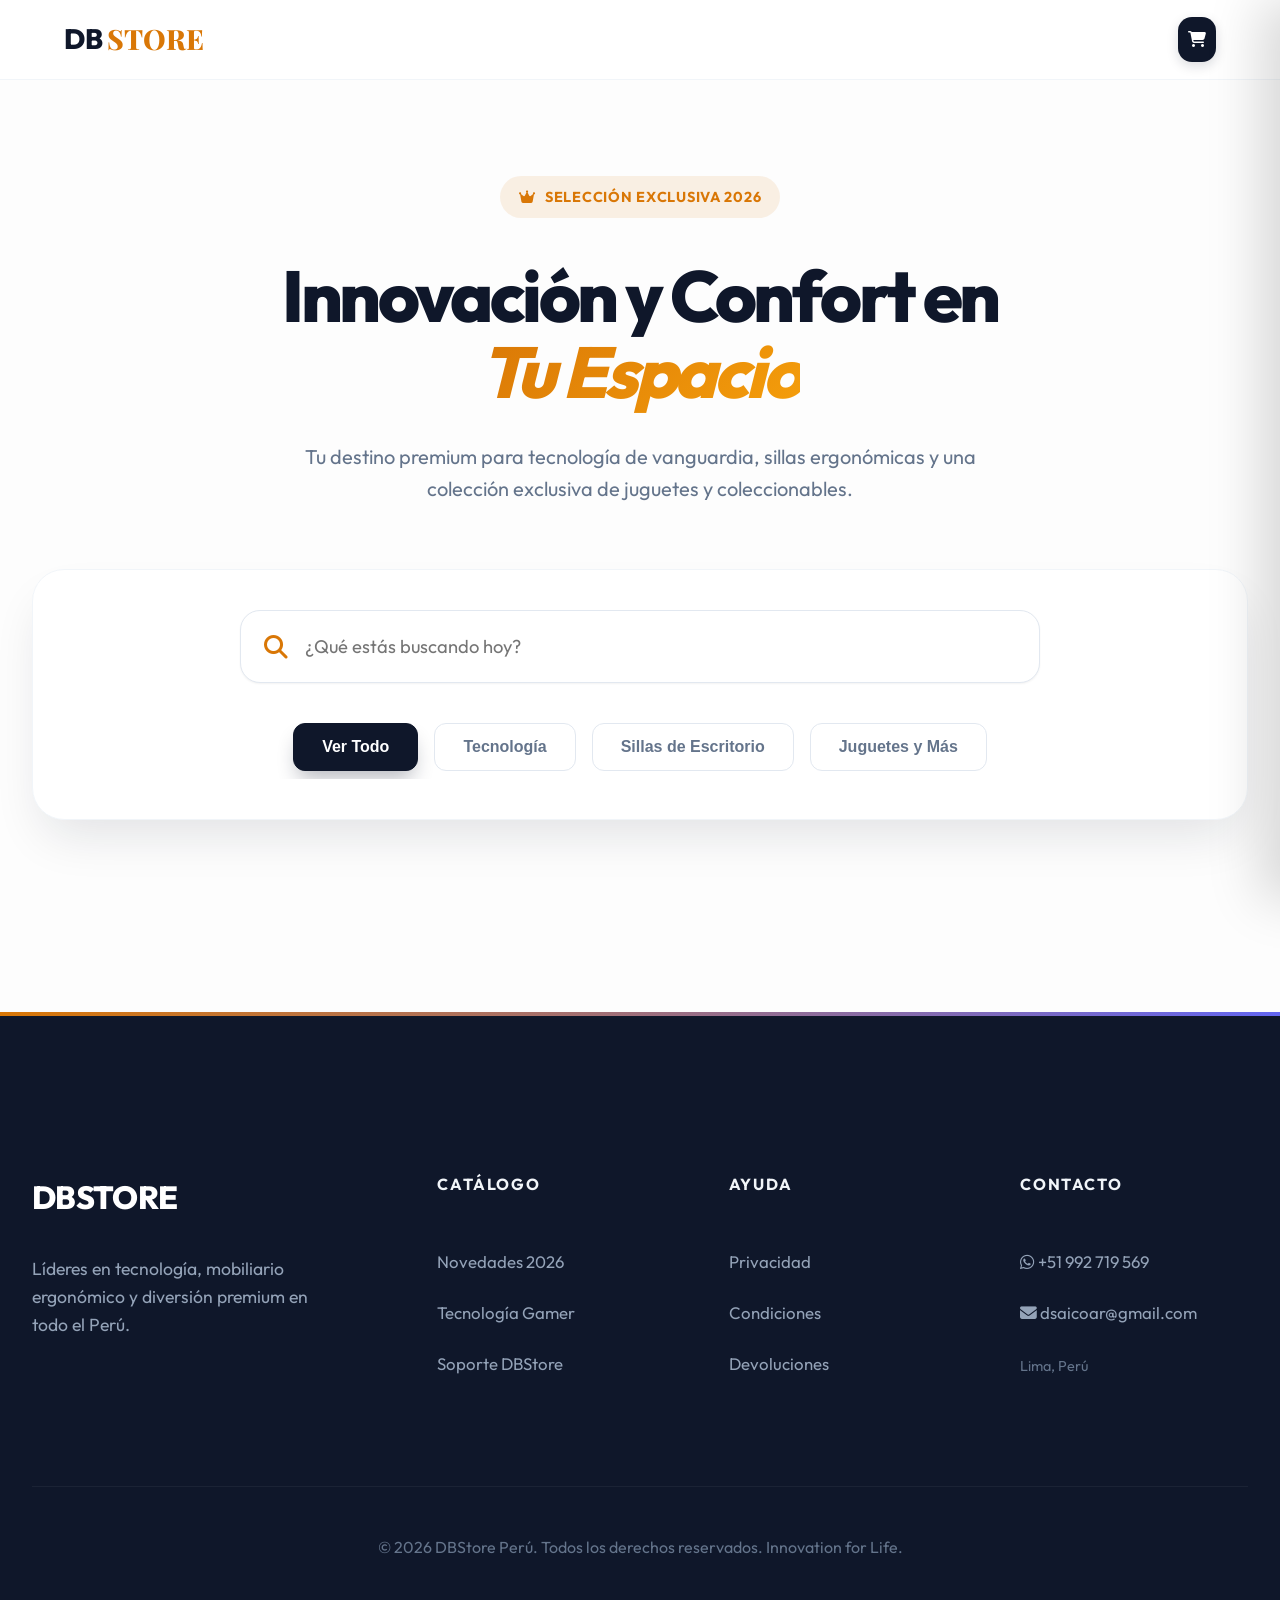
<file: index.html>
<!DOCTYPE html>
<html lang="es">
<head>
    <meta charset="UTF-8">
    <meta name="viewport" content="width=device-width, initial-scale=1.0">
    <title>DBStore | Tecnología, Juguetes y Oficina</title>
    <meta name="description" content="DBStore: Tecnología de vanguardia, sillas de escritorio ergonómicas y los mejores juguetes. Calidad premium y envíos a todo el Perú.">
    <meta name="keywords" content="tecnología, sillas de escritorio, juguetes, gadgets, DBStore, perú, gaming">
    
    <!-- Open Graph / Facebook -->
    <meta property="og:type" content="website">
    <meta property="og:url" content="https://plumas1924.pe/">
    <meta property="og:title" content="Plumas 1924 | Catálogo Premium de Productos">
    <meta property="og:description" content="Descubre nuestra colección exclusiva de oficina y juguetes premium.">
    <meta property="og:image" content="https://plumas1924.pe/assets/images/preview.png">

    <!-- Styles -->
    <link rel="stylesheet" href="assets/css/styles.css">
    <link rel="stylesheet" href="https://cdnjs.cloudflare.com/ajax/libs/font-awesome/6.4.0/css/all.min.css">
</head>
<body>

    <nav>
        <div class="logo">
            <a href="index.html" class="logo">
                DB<span class="logo-font">STORE</span>
            </a>
        </div>
        <div class="nav-actions">
            <div class="cart-icon" id="cartBtn">
                <i class="fas fa-shopping-cart"></i>
                <span class="cart-count" id="cartCount">0</span>
            </div>
        </div>
    </nav>

    <!-- Shopping Cart Drawer -->
    <div class="cart-overlay" id="cartOverlay"></div>
    <div class="cart-drawer" id="cartDrawer">
        <div class="cart-header">
            <h2>Tu Carrito</h2>
            <i class="fas fa-times close-cart" id="closeCart"></i>
        </div>
        <div class="cart-body" id="cartItems">
            <!-- Items inner JS -->
            <div class="empty-state">
                <i class="fas fa-shopping-basket"></i>
                <p>Tu carrito está vacío</p>
            </div>
        </div>
        <div class="cart-footer">
            <div class="cart-total">
                <span>Total Estimado</span>
                <span id="cartTotal">S/ 0.00</span>
            </div>
            <button class="btn-whatsapp" id="checkoutBtn">
                <i class="fab fa-whatsapp"></i> Finalizar Pedido
            </button>
        </div>
    </div>

    <header class="hero container fade-in">
        <div class="hero-badge">
            <i class="fas fa-crown"></i> Selección Exclusiva 2026
        </div>
        <h1>Innovación y Confort en <br><span>Tu Espacio</span></h1>
        <p>Tu destino premium para tecnología de vanguardia, sillas ergonómicas y una colección exclusiva de juguetes y coleccionables.</p>
    </header>

    <main class="container fade-in">
        <section class="controls-wrapper">
            <div class="search-field">
                <i class="fas fa-search"></i>
                <input type="text" id="searchInput" placeholder="¿Qué estás buscando hoy?">
            </div>
            
            <div class="filter-scroll" id="categoryFilters">
                <button class="filter-chip active" data-category="Todos">Ver Todo</button>
                <button class="filter-chip" data-category="tecnologia">Tecnología</button>
                <button class="filter-chip" data-category="sillas">Sillas de Escritorio</button>
                <button class="filter-chip" data-category="juguetes">Juguetes y Más</button>
            </div>
        </section>

        <div class="grid" id="productGrid">
            <!-- Productos cargados vía app.js -->
        </div>
    </main>

    <footer>
        <div class="container">
            <div class="footer-content">
                <div class="footer-brand">
                    <h2>DB<span>STORE</span></h2>
                    <p>Líderes en tecnología, mobiliario ergonómico y diversión premium en todo el Perú.</p>
                </div>
                <div class="footer-col">
                    <h3>Catálogo</h3>
                    <a href="index.html">Novedades 2026</a>
                    <a href="#">Tecnología Gamer</a>
                    <a href="contacto.html">Soporte DBStore</a>
                </div>
                <div class="footer-col">
                    <h3>Ayuda</h3>
                    <a href="privacidad.html">Privacidad</a>
                    <a href="terminos.html">Condiciones</a>
                    <a href="terminos.html">Devoluciones</a>
                </div>
                <div class="footer-col">
                    <h3>Contacto</h3>
                    <a href="https://wa.me/51992719569?text=Hola%20DBStore%2C%20deseo%20realizar%20una%20consulta%20general."><i class="fab fa-whatsapp"></i> +51 992 719 569</a>
                    <a href="mailto:dsaicoar@gmail.com"><i class="fas fa-envelope"></i> dsaicoar@gmail.com</a>
                    <p style="color: #64748b; font-size: 0.9rem; margin-top: 1rem;">Lima, Perú</p>
                </div>
            </div>
            <div class="footer-bottom">
                <p>&copy; 2026 DBStore Perú. Todos los derechos reservados. Innovation for Life.</p>
            </div>
        </div>
    </footer>

    <script src="assets/js/app.js"></script>
</body>
</html>
</file>
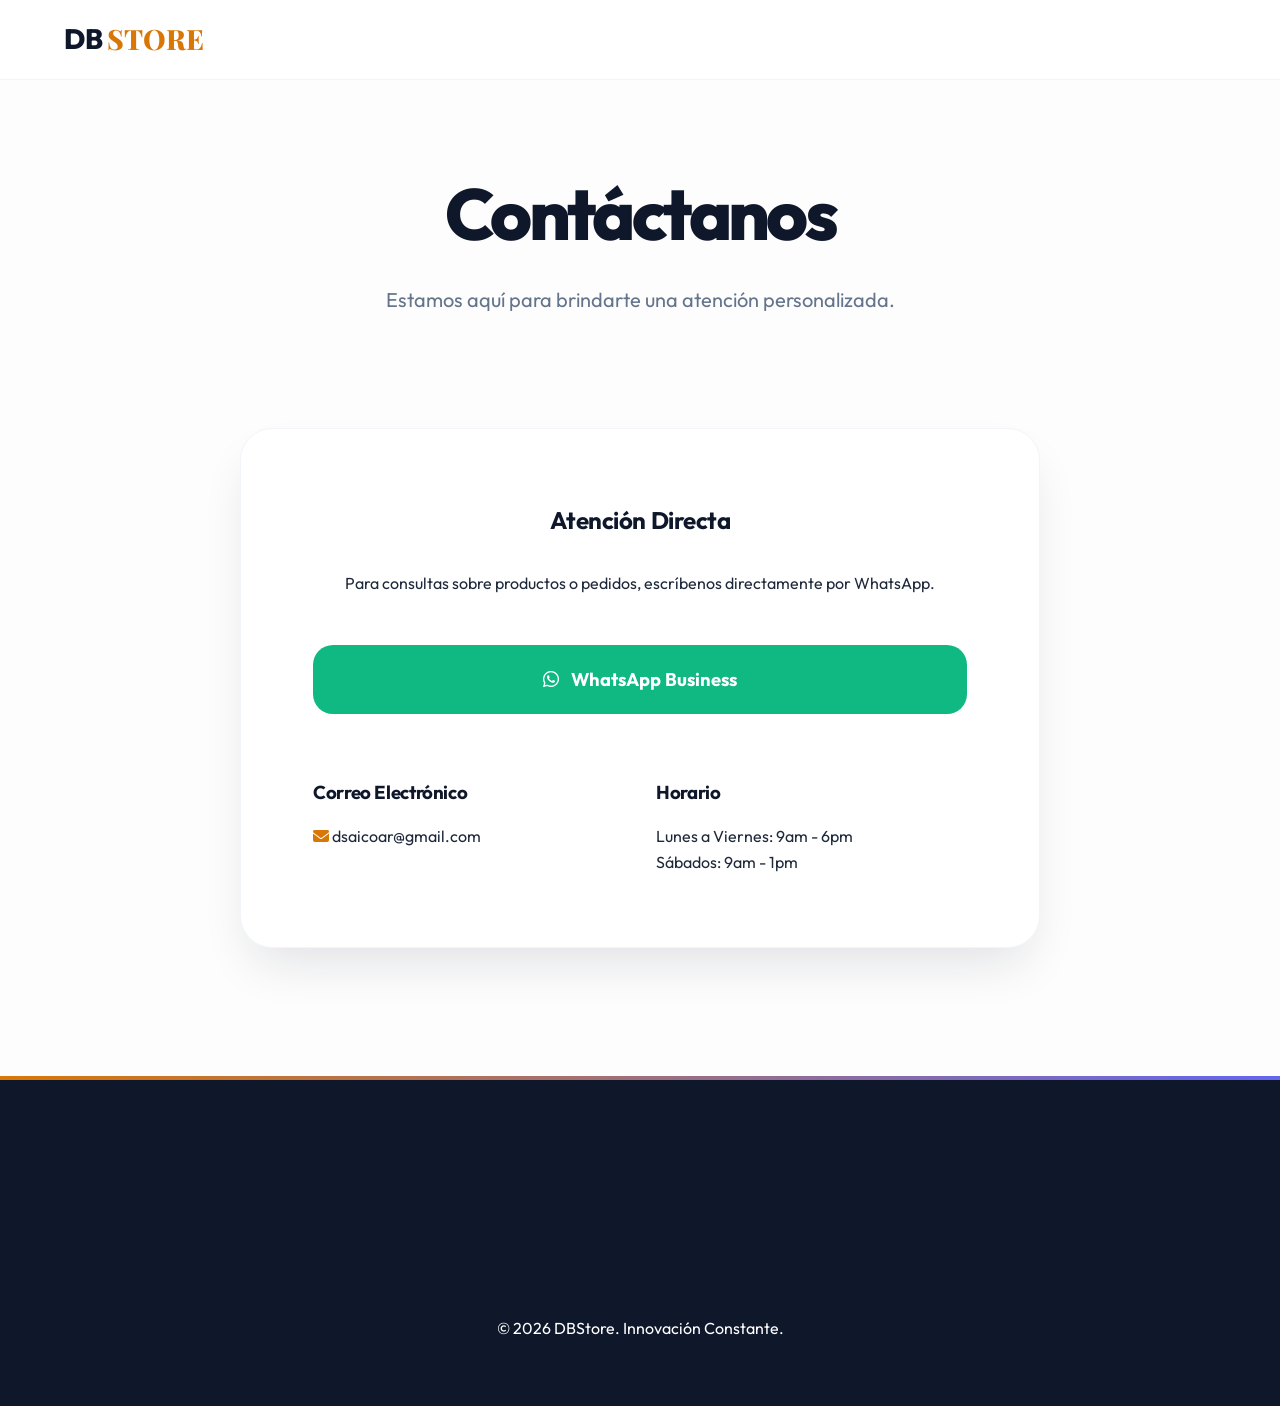
<file: contacto.html>
<!DOCTYPE html>
<html lang="es">
<head>
    <meta charset="UTF-8">
    <meta name="viewport" content="width=device-width, initial-scale=1.0">
    <title>Contacto | DBStore</title>
    <link rel="stylesheet" href="assets/css/styles.css">
    <link rel="stylesheet" href="https://cdnjs.cloudflare.com/ajax/libs/font-awesome/6.4.0/css/all.min.css">
</head>
<body>

    <nav>
        <div class="logo">
            <a href="index.html" class="logo">
                DB<span class="logo-font">STORE</span>
            </a>
        </div>
    </nav>

    <main class="container">
        <header class="hero">
            <h1>Contáctanos</h1>
            <p style="color: var(--text-muted)">Estamos aquí para brindarte una atención personalizada.</p>
        </header>

        <section class="controls-wrapper" style="max-width: 800px; margin: 0 auto;">
            <div style="text-align: center; padding: 2rem;">
                <h2 style="margin-bottom: 2rem; color: var(--primary);">Atención Directa</h2>
                <p style="margin-bottom: 3rem;">Para consultas sobre productos o pedidos, escríbenos directamente por WhatsApp.</p>
                
                <a href="https://wa.me/51992719569?text=Hola%20DBStore%2C%20deseo%20contactarme%20para%20una%20atenci%C3%B3n%20personalizada." target="_blank" class="btn-whatsapp">
                    <i class="fab fa-whatsapp"></i> WhatsApp Business
                </a>
                
                <div style="margin-top: 4rem; display: grid; grid-template-columns: 1fr 1fr; gap: 2rem; text-align: left;">
                    <div>
                        <h3 style="margin-bottom: 1rem; color: var(--primary);">Correo Electrónico</h3>
                        <p><i class="fas fa-envelope" style="color: var(--accent);"></i> dsaicoar@gmail.com</p>
                    </div>
                    <div>
                        <h3 style="margin-bottom: 1rem; color: var(--primary);">Horario</h3>
                        <p>Lunes a Viernes: 9am - 6pm</p>
                        <p>Sábados: 9am - 1pm</p>
                    </div>
                </div>
            </div>
        </section>
    </main>

    <footer>
        <div class="container" style="text-align: center; padding-top: 5rem;">
            <p>&copy; 2026 DBStore. Innovación Constante.</p>
        </div>
    </footer>

</body>
</html>
</file>
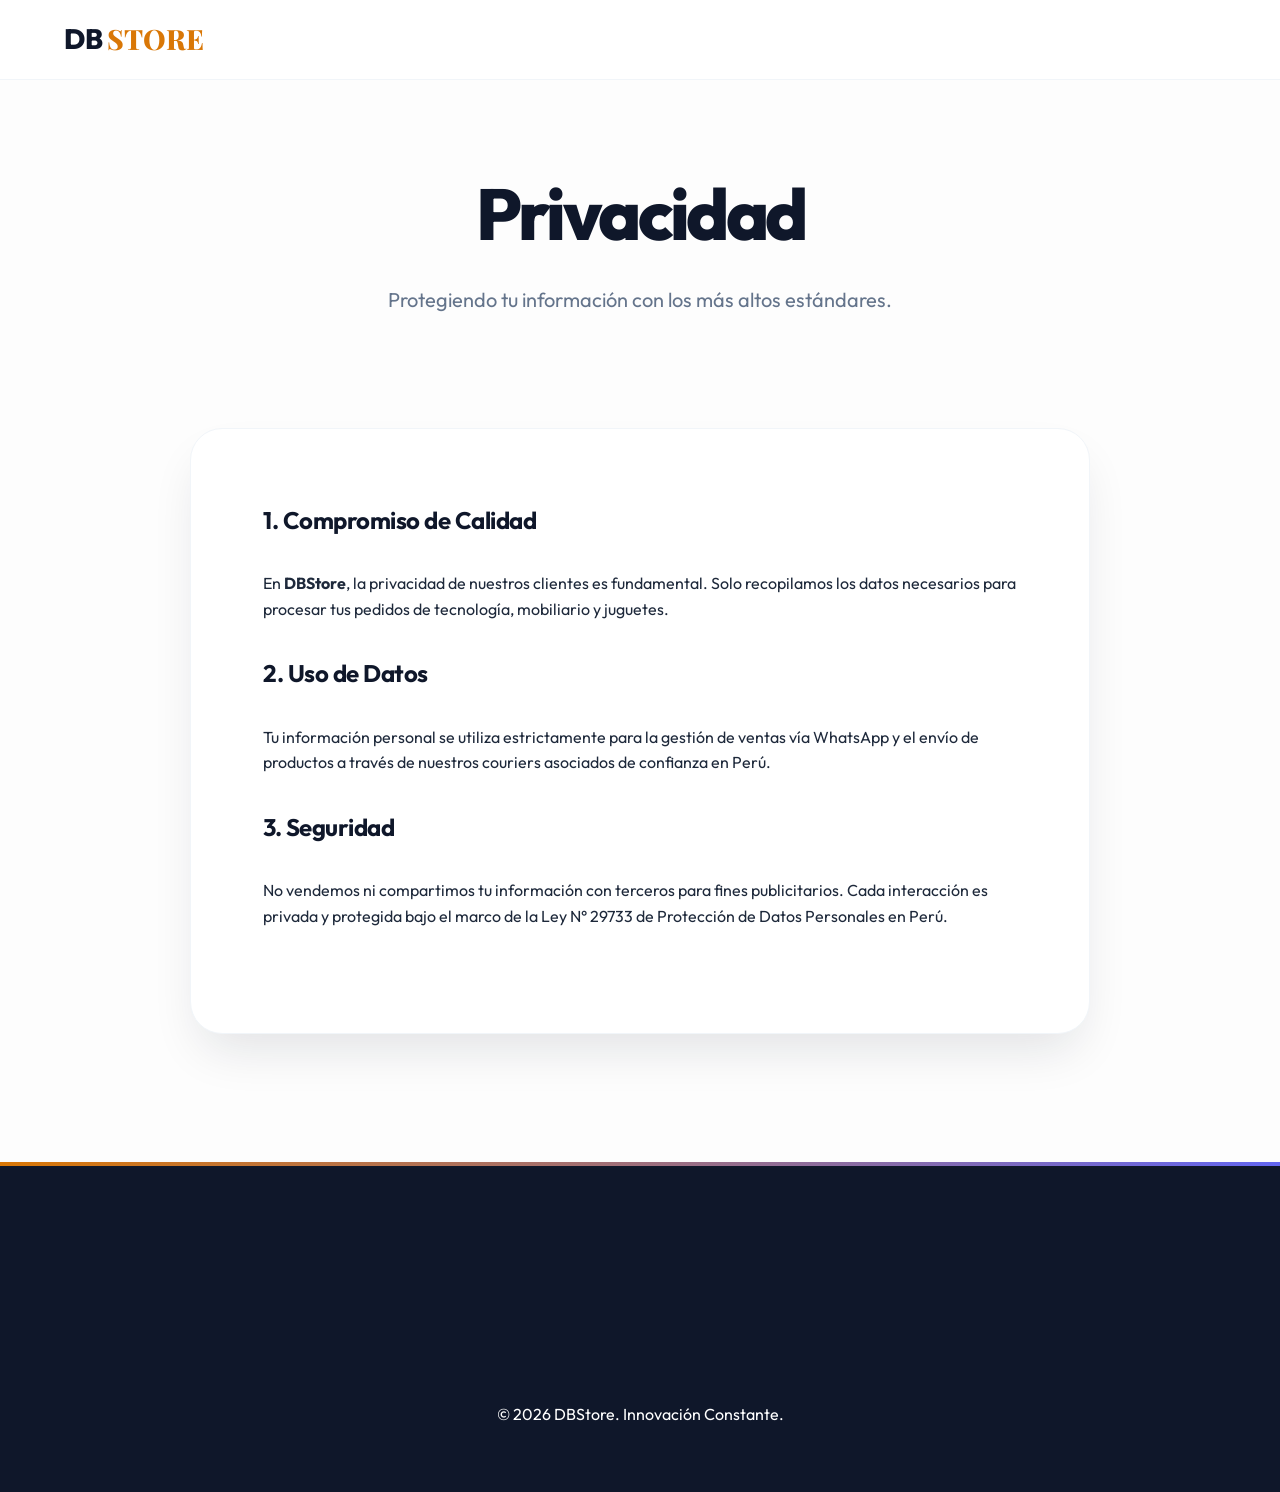
<file: privacidad.html>
<!DOCTYPE html>
<html lang="es">
<head>
    <meta charset="UTF-8">
    <meta name="viewport" content="width=device-width, initial-scale=1.0">
    <title>Privacidad | DBStore</title>
    <link rel="stylesheet" href="assets/css/styles.css">
    <link rel="stylesheet" href="https://cdnjs.cloudflare.com/ajax/libs/font-awesome/6.4.0/css/all.min.css">
</head>
<body>

    <nav>
        <div class="logo">
            <a href="index.html" class="logo">
                DB<span class="logo-font">STORE</span>
            </a>
        </div>
    </nav>

    <main class="container">
        <header class="hero">
            <h1>Privacidad</h1>
            <p style="color: var(--text-muted)">Protegiendo tu información con los más altos estándares.</p>
        </header>

        <section class="controls-wrapper" style="max-width: 900px; margin: 0 auto 5rem;">
            <div style="padding: 2rem;">
                <h2 style="margin-bottom: 2rem; color: var(--primary);">1. Compromiso de Calidad</h2>
                <p style="margin-bottom: 2rem;">En <strong>DBStore</strong>, la privacidad de nuestros clientes es fundamental. Solo recopilamos los datos necesarios para procesar tus pedidos de tecnología, mobiliario y juguetes.</p>
                
                <h2 style="margin-bottom: 2rem; color: var(--primary);">2. Uso de Datos</h2>
                <p style="margin-bottom: 2rem;">Tu información personal se utiliza estrictamente para la gestión de ventas vía WhatsApp y el envío de productos a través de nuestros couriers asociados de confianza en Perú.</p>
                
                <h2 style="margin-bottom: 2rem; color: var(--primary);">3. Seguridad</h2>
                <p style="margin-bottom: 2rem;">No vendemos ni compartimos tu información con terceros para fines publicitarios. Cada interacción es privada y protegida bajo el marco de la Ley N° 29733 de Protección de Datos Personales en Perú.</p>
            </div>
        </section>
    </main>

    <footer>
        <div class="container" style="text-align: center; padding-top: 5rem;">
            <p>&copy; 2026 DBStore. Innovación Constante.</p>
        </div>
    </footer>

</body>
</html>
</file>
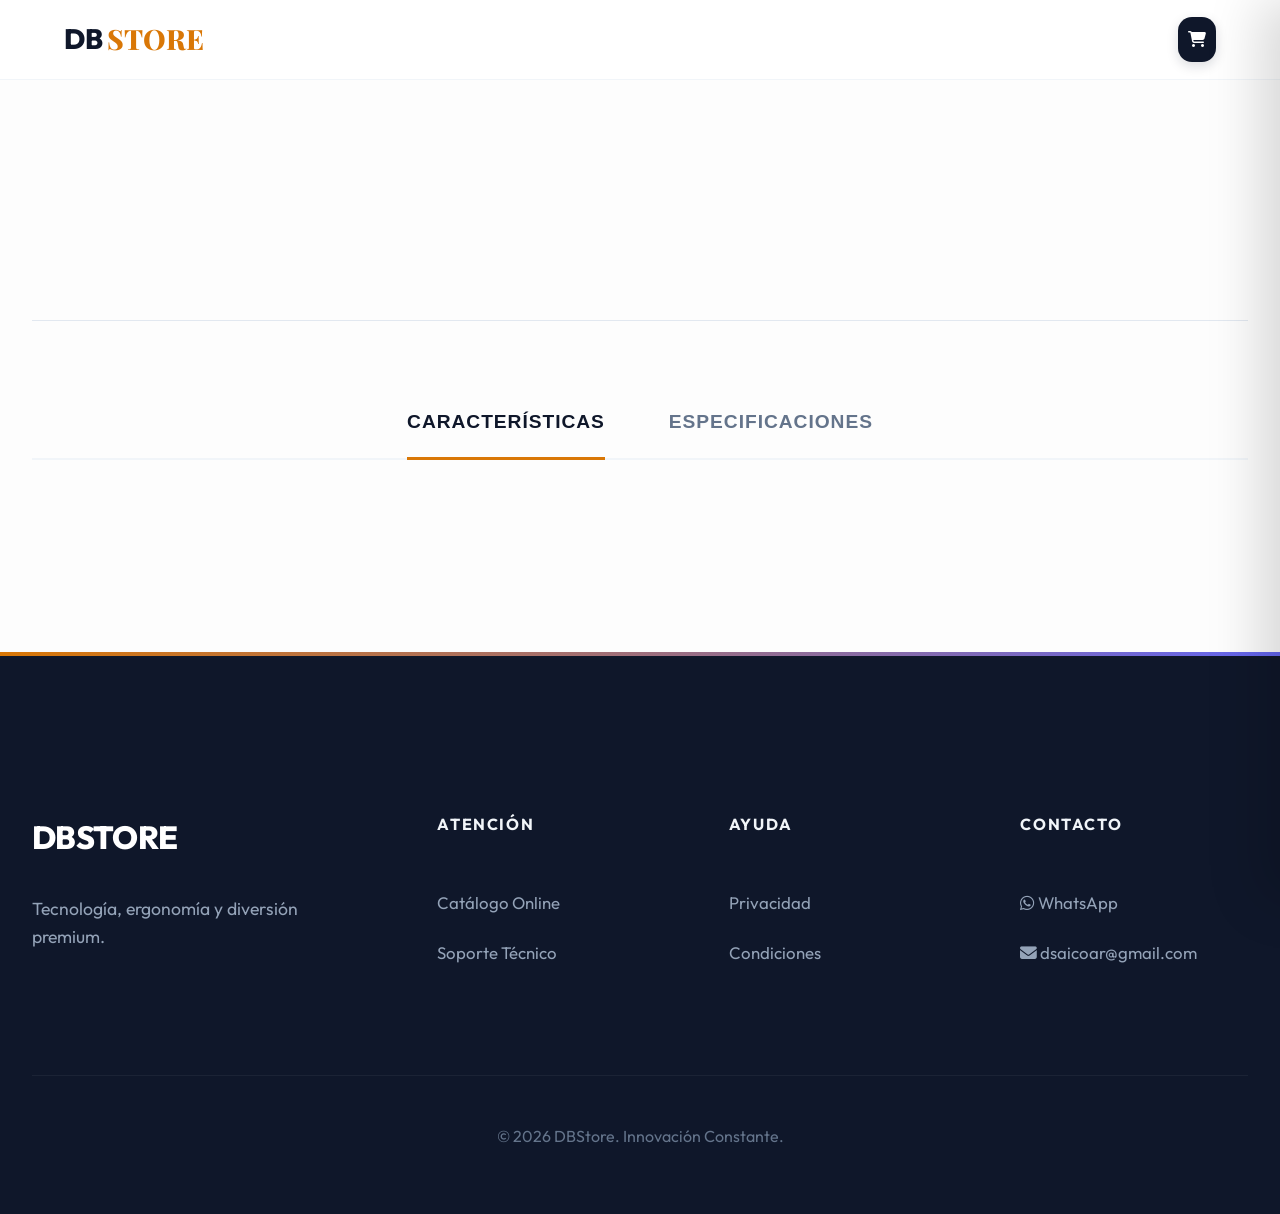
<file: producto.html>
<!DOCTYPE html>
<html lang="es">
<head>
    <meta charset="UTF-8">
    <meta name="viewport" content="width=device-width, initial-scale=1.0">
    <title>Producto | DBStore</title>
    <meta name="description" content="Detalle del producto en Plumas 1924. Explora especificaciones y compra directamente por WhatsApp.">
    
    <!-- Open Graph / Facebook -->
    <meta property="og:type" content="product">
    <meta property="og:title" content="Producto | Plumas 1924">
    <meta property="og:description" content="Detalle del producto en Plumas 1924.">
    <meta property="og:image" content="">

    <!-- Styles -->
    <link rel="stylesheet" href="assets/css/styles.css">
    <link rel="stylesheet" href="https://cdnjs.cloudflare.com/ajax/libs/font-awesome/6.4.0/css/all.min.css">
</head>
<body>

    <nav>
        <div class="logo">
            <a href="index.html" class="logo">
                DB<span class="logo-font">STORE</span>
            </a>
        </div>
        <div class="nav-actions">
            <div class="cart-icon" id="cartBtn">
                <i class="fas fa-shopping-cart"></i>
                <span class="cart-count" id="cartCount">0</span>
            </div>
        </div>
    </nav>

    <!-- Shopping Cart Drawer -->
    <div class="cart-overlay" id="cartOverlay"></div>
    <div class="cart-drawer" id="cartDrawer">
        <div class="cart-header">
            <h2>Tu Carrito</h2>
            <i class="fas fa-times close-cart" id="closeCart"></i>
        </div>
        <div class="cart-body" id="cartItems">
            <!-- Items inner JS -->
        </div>
        <div class="cart-footer">
            <div class="cart-total">
                <span>Total Estimado</span>
                <span id="cartTotal">S/ 0.00</span>
            </div>
            <button class="btn-whatsapp" id="checkoutBtn">
                <i class="fab fa-whatsapp"></i> Finalizar Pedido
            </button>
        </div>
    </div>

    <main class="container fade-in" style="padding-top: 3rem;">
        <div class="detail-view" id="detailContainer">
            <!-- Los detalles se cargan dinámicamente -->
        </div>

        <!-- Nueva Sección de Características y Especificaciones -->
        <section class="product-extra-info">
            <div class="info-tabs">
                <button class="tab-btn active" data-tab="features">Características</button>
                <button class="tab-btn" data-tab="specs">Especificaciones</button>
            </div>

            <div class="tab-content active" id="features">
                <div class="features-grid" id="featuresList">
                    <!-- JS cargará características aquí -->
                </div>
            </div>

            <div class="tab-content" id="specs">
                <div class="specs-container" id="specsTable">
                    <!-- JS cargará tabla de especificaciones aquí -->
                </div>
            </div>
        </section>
    </main>

    <footer>
        <div class="container">
            <div class="footer-content">
                <div class="footer-brand">
                    <h2>DB<span>STORE</span></h2>
                    <p>Tecnología, ergonomía y diversión premium.</p>
                </div>
                <div class="footer-col">
                    <h3>Atención</h3>
                    <a href="index.html">Catálogo Online</a>
                    <a href="contacto.html">Soporte Técnico</a>
                </div>
                <div class="footer-col">
                    <h3>Ayuda</h3>
                    <a href="privacidad.html">Privacidad</a>
                    <a href="terminos.html">Condiciones</a>
                </div>
                <div class="footer-col">
                    <h3>Contacto</h3>
                    <a href="https://wa.me/51992719569?text=Hola%20DBStore%2C%20deseo%20realizar%20una%20consulta%20general."><i class="fab fa-whatsapp"></i> WhatsApp</a>
                    <a href="mailto:dsaicoar@gmail.com"><i class="fas fa-envelope"></i> dsaicoar@gmail.com</a>
                </div>
            </div>
            <div class="footer-bottom">
                <p>&copy; 2026 DBStore. Innovación Constante.</p>
            </div>
        </div>
    </footer>

    <script src="assets/js/app.js"></script>
</body>
</html>
</file>
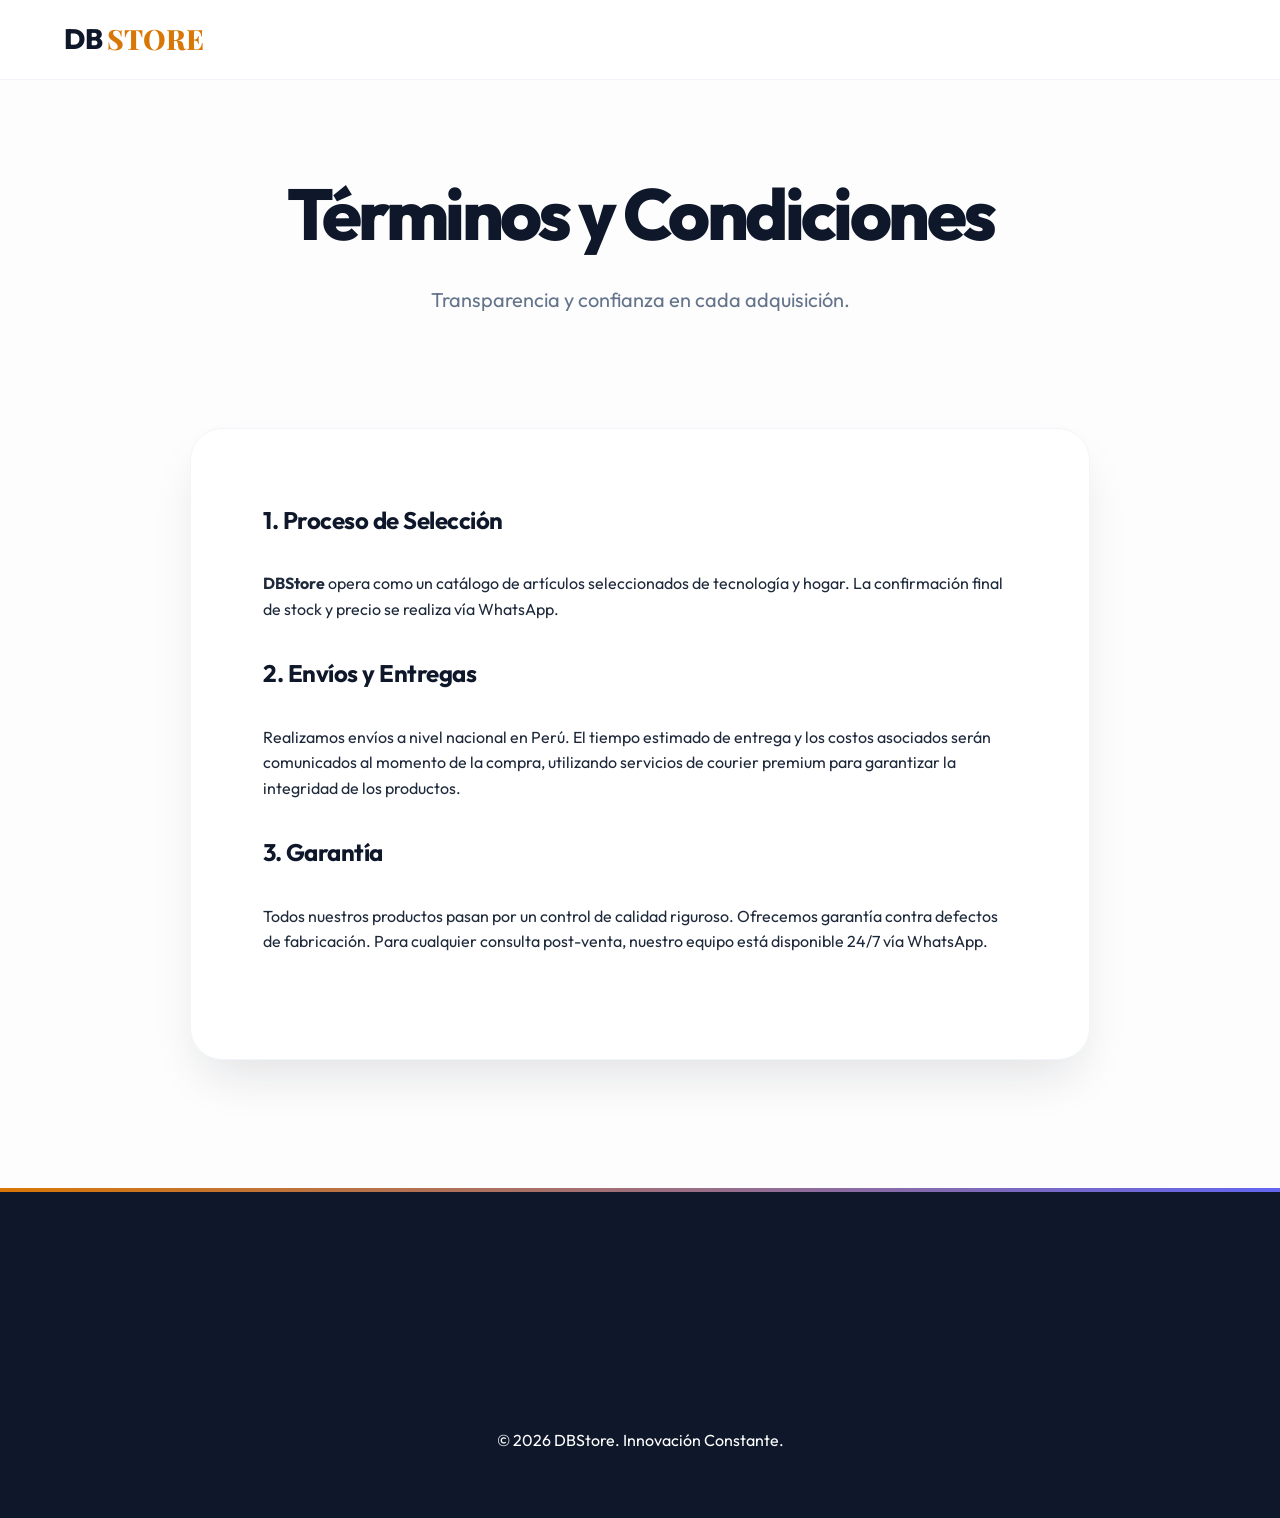
<file: terminos.html>
<!DOCTYPE html>
<html lang="es">
<head>
    <meta charset="UTF-8">
    <meta name="viewport" content="width=device-width, initial-scale=1.0">
    <title>Condiciones | DBStore</title>
    <link rel="stylesheet" href="assets/css/styles.css">
    <link rel="stylesheet" href="https://cdnjs.cloudflare.com/ajax/libs/font-awesome/6.4.0/css/all.min.css">
</head>
<body>

    <nav>
        <div class="logo">
            <a href="index.html" class="logo">
                DB<span class="logo-font">STORE</span>
            </a>
        </div>
    </nav>

    <main class="container">
        <header class="hero">
            <h1>Términos y Condiciones</h1>
            <p style="color: var(--text-muted)">Transparencia y confianza en cada adquisición.</p>
        </header>

        <section class="controls-wrapper" style="max-width: 900px; margin: 0 auto 5rem;">
            <div style="padding: 2rem;">
                <h2 style="margin-bottom: 2rem; color: var(--primary);">1. Proceso de Selección</h2>
                <p style="margin-bottom: 2rem;"><strong>DBStore</strong> opera como un catálogo de artículos seleccionados de tecnología y hogar. La confirmación final de stock y precio se realiza vía WhatsApp.</p>
                
                <h2 style="margin-bottom: 2rem; color: var(--primary);">2. Envíos y Entregas</h2>
                <p style="margin-bottom: 2rem;">Realizamos envíos a nivel nacional en Perú. El tiempo estimado de entrega y los costos asociados serán comunicados al momento de la compra, utilizando servicios de courier premium para garantizar la integridad de los productos.</p>
                
                <h2 style="margin-bottom: 2rem; color: var(--primary);">3. Garantía</h2>
                <p style="margin-bottom: 2rem;">Todos nuestros productos pasan por un control de calidad riguroso. Ofrecemos garantía contra defectos de fabricación. Para cualquier consulta post-venta, nuestro equipo está disponible 24/7 vía WhatsApp.</p>
            </div>
        </section>
    </main>

    <footer>
        <div class="container" style="text-align: center; padding-top: 5rem;">
            <p>&copy; 2026 DBStore. Innovación Constante.</p>
        </div>
    </footer>

</body>
</html>
</file>
<file: assets/css/styles.css>
@import url('https://fonts.googleapis.com/css2?family=Outfit:wght@300;400;500;600;700;800&family=Playfair+Display:wght@700;900&display=swap');

:root {
    --bg: #fdfdfd;
    --surface: #ffffff;
    --surface-glass: rgba(255, 255, 255, 0.85);
    /* Palette: Professional, Warm, Premium */
    --primary: #0f172a; /* Deep Slate Blue */
    --accent: #d97706; /* Warm Amber/Gold */
    --accent-hover: #b45309;
    --accent-soft: rgba(217, 119, 6, 0.1);
    --secondary: #6366f1; /* Indigo for contrast */
    --text-main: #1e293b;
    --text-muted: #64748b;
    --border: #f1f5f9;
    --border-strong: #e2e8f0;
    --success: #10b981;
    --error: #ef4444;
    
    --radius-sm: 12px;
    --radius-md: 20px;
    --radius-lg: 32px;
    
    --shadow-sm: 0 1px 2px 0 rgba(0, 0, 0, 0.05);
    --shadow-md: 0 10px 25px -5px rgba(0, 0, 0, 0.04), 0 8px 10px -6px rgba(0, 0, 0, 0.04);
    --shadow-lg: 0 25px 50px -12px rgba(15, 23, 42, 0.12);
    --shadow-premium: 0 20px 40px -10px rgba(217, 119, 6, 0.15);
    
    --nav-height: 80px;
}

/* Base Reset */
* {
    margin: 0;
    padding: 0;
    box-sizing: border-box;
}

html {
    scroll-behavior: smooth;
}

body {
    font-family: 'Outfit', sans-serif;
    background-color: var(--bg);
    color: var(--text-main);
    line-height: 1.6;
    -webkit-font-smoothing: antialiased;
    overflow-x: hidden;
}

h1, h2, h3 {
    font-family: 'Outfit', sans-serif;
    letter-spacing: -0.02em;
}

.logo-font {
    font-family: 'Playfair Display', serif;
}

/* Premium Navigation */
nav {
    background: var(--surface-glass);
    backdrop-filter: blur(16px);
    -webkit-backdrop-filter: blur(16px);
    border-bottom: 1px solid var(--border);
    height: var(--nav-height);
    padding: 0 5%;
    position: sticky;
    top: 0;
    z-index: 1000;
    display: flex;
    justify-content: space-between;
    align-items: center;
    transition: all 0.4s cubic-bezier(0.4, 0, 0.2, 1);
}

.logo {
    font-weight: 800;
    font-size: 1.75rem;
    color: var(--primary);
    text-decoration: none;
    display: flex;
    align-items: center;
    gap: 0.25rem;
}

.logo span {
    color: var(--accent);
}

.nav-actions {
    display: flex;
    align-items: center;
    gap: 1.5rem;
}

.cart-icon {
    position: relative;
    padding: 10px;
    border-radius: 14px;
    background: var(--primary);
    color: white;
    cursor: pointer;
    transition: all 0.3s cubic-bezier(0.4, 0, 0.2, 1);
    box-shadow: 0 4px 12px rgba(15, 23, 42, 0.15);
}

.cart-icon:hover {
    transform: translateY(-3px) scale(1.05);
    box-shadow: 0 8px 20px rgba(15, 23, 42, 0.2);
}

.cart-count {
    position: absolute;
    top: -5px;
    right: -5px;
    background: var(--accent);
    color: white;
    font-size: 0.7rem;
    font-weight: 800;
    width: 20px;
    height: 20px;
    display: flex;
    align-items: center;
    justify-content: center;
    border-radius: 50%;
    border: 2px solid var(--surface);
    display: none; /* Shown via JS */
}

/* --- Container --- */
.container {
    max-width: 1400px;
    margin: 0 auto;
    padding: 0 2rem;
}

/* --- Hero Section --- */
.hero {
    padding: 6rem 0 4rem;
    text-align: center;
    position: relative;
}

.hero h1 {
    font-size: 4.5rem;
    font-weight: 800;
    letter-spacing: -0.05em;
    line-height: 1.05;
    margin-bottom: 2rem;
    color: var(--primary);
}

.hero h1 span {
    background: linear-gradient(135deg, var(--accent) 0%, #f59e0b 100%);
    -webkit-background-clip: text;
    -webkit-text-fill-color: transparent;
    font-style: italic;
}

.hero p {
    font-size: 1.25rem;
    color: var(--text-muted);
    max-width: 700px;
    margin: 0 auto 3rem;
    font-weight: 400;
}

.hero-badge {
    display: inline-flex;
    align-items: center;
    gap: 0.6rem;
    background: var(--accent-soft);
    color: var(--accent);
    padding: 0.6rem 1.2rem;
    border-radius: 50px;
    font-size: 0.9rem;
    font-weight: 700;
    margin-bottom: 2.5rem;
    text-transform: uppercase;
    letter-spacing: 0.05em;
}

/* --- Controls Section --- */
.controls-wrapper {
    background: var(--surface);
    padding: 2.5rem;
    border-radius: var(--radius-lg);
    box-shadow: var(--shadow-lg);
    border: 1px solid var(--border);
    margin-top: -3rem;
    position: relative;
    z-index: 10;
    margin-bottom: 4rem;
}

.search-field {
    position: relative;
    margin-bottom: 2.5rem;
    max-width: 800px;
    margin-left: auto;
    margin-right: auto;
}

.search-field input {
    width: 100%;
    padding: 1.5rem 1.5rem 1.5rem 4rem;
    border: 1px solid var(--border-strong);
    border-radius: var(--radius-md);
    font-family: inherit;
    font-size: 1.15rem;
    background: #ffffff;
    transition: all 0.4s cubic-bezier(0.4, 0, 0.2, 1);
    box-shadow: var(--shadow-sm);
}

.search-field i {
    position: absolute;
    left: 1.5rem;
    top: 50%;
    transform: translateY(-50%);
    color: var(--accent);
    font-size: 1.5rem;
}

.search-field input:focus {
    outline: none;
    border-color: var(--accent);
    box-shadow: 0 0 0 5px var(--accent-soft);
}

.filter-scroll {
    display: flex;
    justify-content: center;
    overflow-x: auto;
    gap: 1rem;
    padding-bottom: 0.5rem;
    scrollbar-width: none;
}

.filter-scroll::-webkit-scrollbar { display: none; }

.filter-chip {
    padding: 0.85rem 1.75rem;
    background: white;
    border: 1px solid var(--border-strong);
    border-radius: var(--radius-sm);
    font-size: 1rem;
    font-weight: 600;
    color: var(--text-muted);
    cursor: pointer;
    white-space: nowrap;
    transition: all 0.3s cubic-bezier(0.4, 0, 0.2, 1);
}

.filter-chip:hover {
    border-color: var(--accent);
    color: var(--accent);
    transform: translateY(-2px);
    box-shadow: var(--shadow-md);
}

.filter-chip.active {
    background: var(--primary);
    border-color: var(--primary);
    color: white;
    box-shadow: 0 12px 20px -5px rgba(15, 23, 42, 0.3);
}

/* --- Modern Grid & Cards --- */
.grid {
    display: grid;
    grid-template-columns: repeat(auto-fill, minmax(320px, 1fr));
    gap: 2.5rem;
    margin-bottom: 6rem;
}

.card {
    background: var(--surface);
    border-radius: var(--radius-md);
    overflow: hidden;
    border: 1px solid var(--border);
    transition: all 0.5s cubic-bezier(0.4, 0, 0.2, 1);
    display: flex;
    flex-direction: column;
    position: relative;
    text-decoration: none;
    box-shadow: var(--shadow-sm);
}

.card:hover {
    transform: translateY(-12px);
    box-shadow: var(--shadow-lg);
    border-color: var(--accent-soft);
}

.card-img {
    aspect-ratio: 1 / 1;
    overflow: hidden;
    background: #fdfdfd;
    position: relative;
    border-bottom: 1px solid var(--border);
}

.card-img img {
    width: 100%;
    height: 100%;
    object-fit: contain;
    padding: 2.5rem;
    transition: transform 1s cubic-bezier(0.4, 0, 0.2, 1);
}

.card:hover .card-img img {
    transform: scale(1.1) rotate(1deg);
}

.card-body {
    padding: 2rem;
    display: flex;
    flex-direction: column;
    flex-grow: 1;
}

.card-tag {
    font-size: 0.75rem;
    font-weight: 800;
    color: var(--accent);
    background: var(--accent-soft);
    padding: 0.35rem 1rem;
    border-radius: 50px;
    width: fit-content;
    text-transform: uppercase;
    margin-bottom: 1rem;
    letter-spacing: 0.05em;
}

.card-title {
    font-size: 1.5rem;
    font-weight: 700;
    color: var(--primary);
    margin-bottom: 1rem;
    line-height: 1.3;
}

.card-price-row {
    display: flex;
    justify-content: space-between;
    align-items: center;
    margin-top: auto;
}

.card-price {
    font-size: 1.6rem;
    font-weight: 800;
    color: var(--primary);
}

.card-btn-view {
    width: 48px;
    height: 48px;
    border-radius: 16px;
    background: var(--primary);
    color: white;
    display: flex;
    align-items: center;
    justify-content: center;
    opacity: 0;
    transform: translateY(10px);
    transition: all 0.4s cubic-bezier(0.4, 0, 0.2, 1);
}

.card:hover .card-btn-view {
    opacity: 1;
    transform: translateY(0);
}

/* --- Detail View --- */
.detail-view {
    display: grid;
    grid-template-columns: 1fr;
    gap: 4rem;
    padding: 3rem 0;
}

@media (min-width: 950px) {
    .detail-view { grid-template-columns: 1.1fr 0.9fr; }
}

.detail-media {
    background: white;
    border-radius: var(--radius-lg);
    border: 1px solid var(--border);
    padding: 4rem;
    display: flex;
    align-items: center;
    justify-content: center;
    box-shadow: var(--shadow-md);
}

.detail-media img {
    max-width: 100%;
    max-height: 600px;
    object-fit: contain;
    transition: transform 0.5s ease;
}

.detail-content {
    display: flex;
    flex-direction: column;
    justify-content: center;
}

.detail-content h1 {
    font-size: 3.5rem;
    font-weight: 800;
    margin: 1.5rem 0 2rem;
    letter-spacing: -0.04em;
    line-height: 1.1;
    color: var(--primary);
}

.detail-price {
    font-size: 3rem;
    font-weight: 800;
    color: var(--accent);
    margin-bottom: 2.5rem;
    display: flex;
    align-items: baseline;
    gap: 0.5rem;
}

.detail-desc {
    font-size: 1.2rem;
    color: var(--text-muted);
    margin-bottom: 3rem;
    line-height: 1.8;
}

.action-row {
    display: flex;
    gap: 1rem;
    margin-bottom: 3rem;
}

.btn-add-cart {
    flex: 1;
    background: var(--primary);
    color: white;
    border: none;
    padding: 1.5rem;
    border-radius: var(--radius-md);
    font-weight: 700;
    font-size: 1.15rem;
    cursor: pointer;
    display: flex;
    align-items: center;
    justify-content: center;
    gap: 0.75rem;
    transition: all 0.3s;
}

.btn-add-cart:hover {
    background: #1e293b;
    transform: translateY(-4px);
    box-shadow: 0 10px 20px rgba(15, 23, 42, 0.2);
}

.btn-whatsapp {
    background: var(--success);
    color: white;
    padding: 1.25rem;
    border-radius: var(--radius-md);
    font-weight: 700;
    font-size: 1.15rem;
    text-decoration: none;
    display: flex;
    align-items: center;
    justify-content: center;
    gap: 0.75rem;
    transition: all 0.3s;
    border: none;
    width: 100%;
}

.btn-whatsapp:hover {
    filter: brightness(1.1);
    transform: translateY(-4px);
    box-shadow: 0 12px 25px rgba(16, 185, 129, 0.3);
}

.btn-whatsapp.outline {
    background: white;
    color: var(--success);
    border: 2px solid var(--success);
    margin-top: 1rem;
}

/* --- Shopping Cart Drawer --- */
.cart-drawer {
    position: fixed;
    top: 0;
    right: -450px;
    width: 450px;
    height: 100%;
    background: white;
    z-index: 2000;
    box-shadow: -20px 0 50px rgba(0,0,0,0.15);
    transition: right 0.5s cubic-bezier(0.4, 0, 0.2, 1);
    display: flex;
    flex-direction: column;
}

@media (max-width: 450px) {
    .cart-drawer { width: 100%; right: -100%; }
}

.cart-drawer.active {
    right: 0;
}

.cart-header {
    padding: 2.5rem;
    border-bottom: 1px solid var(--border);
    display: flex;
    justify-content: space-between;
    align-items: center;
}

.cart-header h2 {
    font-size: 1.75rem;
    font-weight: 800;
}

.close-cart {
    cursor: pointer;
    font-size: 1.5rem;
    color: var(--text-muted);
}

.cart-body {
    flex: 1;
    overflow-y: auto;
    padding: 2rem;
}

.cart-item {
    display: flex;
    gap: 1.5rem;
    padding-bottom: 1.5rem;
    margin-bottom: 1.5rem;
    border-bottom: 1px solid var(--border);
}

.cart-item-img {
    width: 100px;
    height: 100px;
    background: #f8fafc;
    border-radius: var(--radius-sm);
    padding: 0.5rem;
}

.cart-item-img img {
    width: 100%;
    height: 100%;
    object-fit: contain;
}

.cart-item-info {
    flex: 1;
}

.cart-item-info h4 {
    font-size: 1.1rem;
    font-weight: 700;
    margin-bottom: 0.5rem;
}

.cart-item-price {
    font-weight: 800;
    color: var(--accent);
    margin-bottom: 1rem;
}

.cart-item-controls {
    display: flex;
    align-items: center;
    gap: 1rem;
}

.qty-btn {
    width: 32px;
    height: 32px;
    border-radius: 8px;
    border: 1px solid var(--border-strong);
    background: white;
    cursor: pointer;
    display: flex;
    align-items: center;
    justify-content: center;
}

.cart-footer {
    padding: 2.5rem;
    background: #fdfdfd;
    border-top: 1px solid var(--border);
}

.cart-total {
    display: flex;
    justify-content: space-between;
    align-items: center;
    margin-bottom: 2rem;
}

.cart-total span:first-child {
    font-weight: 600;
    color: var(--text-muted);
    font-size: 1.15rem;
}

.cart-total span:last-child {
    font-size: 2rem;
    font-weight: 800;
    color: var(--primary);
}

.cart-overlay {
    position: fixed;
    top: 0;
    left: 0;
    width: 100%;
    height: 100%;
    background: rgba(15, 23, 42, 0.4);
    backdrop-filter: blur(4px);
    z-index: 1999;
    display: none;
}

.cart-overlay.active {
    display: block;
}

/* --- Misc --- */
.stock-status {
    display: inline-flex;
    align-items: center;
    gap: 0.6rem;
    font-weight: 700;
    font-size: 0.95rem;
    padding: 0.6rem 1.2rem;
    border-radius: 50px;
    margin-bottom: 2.5rem;
    width: fit-content;
}

.stock-status.in-stock { background: #d1fae5; color: #065f46; }
.stock-status.out-of-stock { background: #fee2e2; color: #991b1b; }

.skeleton {
    background: linear-gradient(90deg, #f0f3f6 25%, #e1e7ed 50%, #f0f3f6 75%);
    background-size: 200% 100%;
    animation: shimmer 1.5s infinite;
}

@keyframes shimmer {
    from { background-position: 200% 0; }
    to { background-position: -200% 0; }
}

.fade-in {
    animation: fadeIn 0.8s cubic-bezier(0.4, 0, 0.2, 1) forwards;
}

@keyframes fadeIn {
    from { opacity: 0; transform: translateY(30px); }
    to { opacity: 1; transform: translateY(0); }
}

/* --- Footer --- */
footer {
    background: var(--primary);
    color: white;
    padding: 10rem 0 4rem;
    margin-top: 8rem;
    position: relative;
    overflow: hidden;
}

footer::before {
    content: '';
    position: absolute;
    top: 0;
    left: 0;
    width: 100%;
    height: 4px;
    background: linear-gradient(90deg, var(--accent), var(--secondary));
}

.footer-content {
    display: grid;
    grid-template-columns: 1.5fr repeat(3, 1fr);
    gap: 4rem;
    margin-bottom: 6rem;
    position: relative;
}

@media (max-width: 950px) {
    .footer-content { grid-template-columns: 1fr 1fr; }
}

@media (max-width: 600px) {
    .footer-content { grid-template-columns: 1fr; }
}

.footer-brand h2 {
    font-size: 2rem;
    font-weight: 800;
    margin-bottom: 2rem;
}

.footer-brand p {
    color: #94a3b8;
    max-width: 300px;
    font-size: 1.1rem;
}

.footer-col h3 {
    font-size: 1rem;
    font-weight: 700;
    text-transform: uppercase;
    letter-spacing: 0.1em;
    margin-bottom: 2.5rem;
    color: #f1f5f9;
}

.footer-col a {
    display: block;
    color: #94a3b8;
    text-decoration: none;
    padding: 0.75rem 0;
    transition: all 0.3s;
    font-size: 1.05rem;
}

.footer-col a:hover {
    color: var(--accent);
    transform: translateX(5px);
}

.footer-bottom {
    padding-top: 3rem;
    border-top: 1px solid rgba(255, 255, 255, 0.05);
    text-align: center;
    color: #64748b;
    font-size: 1rem;
}

/* --- Product Features & Specs --- */
.product-extra-info {
    margin-top: 6rem;
    border-top: 1px solid var(--border-strong);
    padding-top: 4rem;
}

.info-tabs {
    display: flex;
    justify-content: center;
    gap: 4rem;
    border-bottom: 2px solid var(--border);
    margin-bottom: 4rem;
}

.tab-btn {
    padding: 1.5rem 0;
    font-size: 1.2rem;
    font-weight: 700;
    color: var(--text-muted);
    background: none;
    border: none;
    border-bottom: 3px solid transparent;
    cursor: pointer;
    transition: all 0.3s cubic-bezier(0.4, 0, 0.2, 1);
    position: relative;
    top: 2px;
    text-transform: uppercase;
    letter-spacing: 0.05em;
}

.tab-btn.active {
    color: var(--primary);
    border-bottom-color: var(--accent);
}

.tab-content {
    display: none;
    max-width: 1000px;
    margin: 0 auto;
}

.tab-content.active {
    display: block;
    animation: fadeIn 0.6s cubic-bezier(0.4, 0, 0.2, 1) forwards;
}

/* Features List */
.features-grid {
    display: grid;
    grid-template-columns: repeat(auto-fit, minmax(300px, 1fr));
    gap: 2.5rem;
}

.feature-item {
    padding: 2.5rem;
    background: #ffffff;
    border-radius: var(--radius-md);
    border: 1px solid var(--border);
    transition: all 0.4s cubic-bezier(0.4, 0, 0.2, 1);
    text-align: center;
}

.feature-item:hover {
    transform: translateY(-8px);
    box-shadow: var(--shadow-md);
    border-color: var(--accent-soft);
}

.feature-item i {
    font-size: 2.5rem;
    color: var(--accent);
    margin-bottom: 2rem;
    display: block;
}

.feature-item h4 {
    font-size: 1.35rem;
    margin-bottom: 1rem;
    color: var(--primary);
    font-weight: 800;
}

.feature-item p {
    color: var(--text-muted);
    font-size: 1.05rem;
    line-height: 1.6;
}

/* Specs Table */
.specs-container {
    background: white;
    border-radius: var(--radius-md);
    border: 1px solid var(--border);
    overflow: hidden;
    box-shadow: var(--shadow-sm);
}

.specs-row {
    display: grid;
    grid-template-columns: 350px 1fr;
    padding: 1.75rem 2.5rem;
    border-bottom: 1px solid var(--border);
    transition: background 0.2s;
}

.specs-row:hover {
    background: #fdfdfd;
}

.specs-row:last-child { border-bottom: none; }

.spec-label {
    font-weight: 700;
    color: var(--primary);
    font-size: 1.1rem;
}

.spec-value {
    color: var(--text-main);
    font-size: 1.1rem;
}

@media (max-width: 768px) {
    .specs-row {
        grid-template-columns: 1fr;
        gap: 0.75rem;
        padding: 1.5rem;
    }
    .info-tabs { gap: 2rem; }
    .tab-btn { font-size: 1rem; }
    .feature-item { padding: 2rem; }
}

/* Response Fix for empty states */
.empty-state {
    text-align: center;
    padding: 5rem 2rem;
    color: var(--text-muted);
}

.empty-state i {
    font-size: 4rem;
    color: var(--border-strong);
    margin-bottom: 2rem;
}

.empty-state h1 { color: var(--primary); margin-bottom: 1rem; }

@media (max-width: 768px) {
    .hero h1 { font-size: 3rem; }
    .controls-wrapper { padding: 1.5rem; }
    .nav { padding: 0 1.5rem; }
}
</file>
